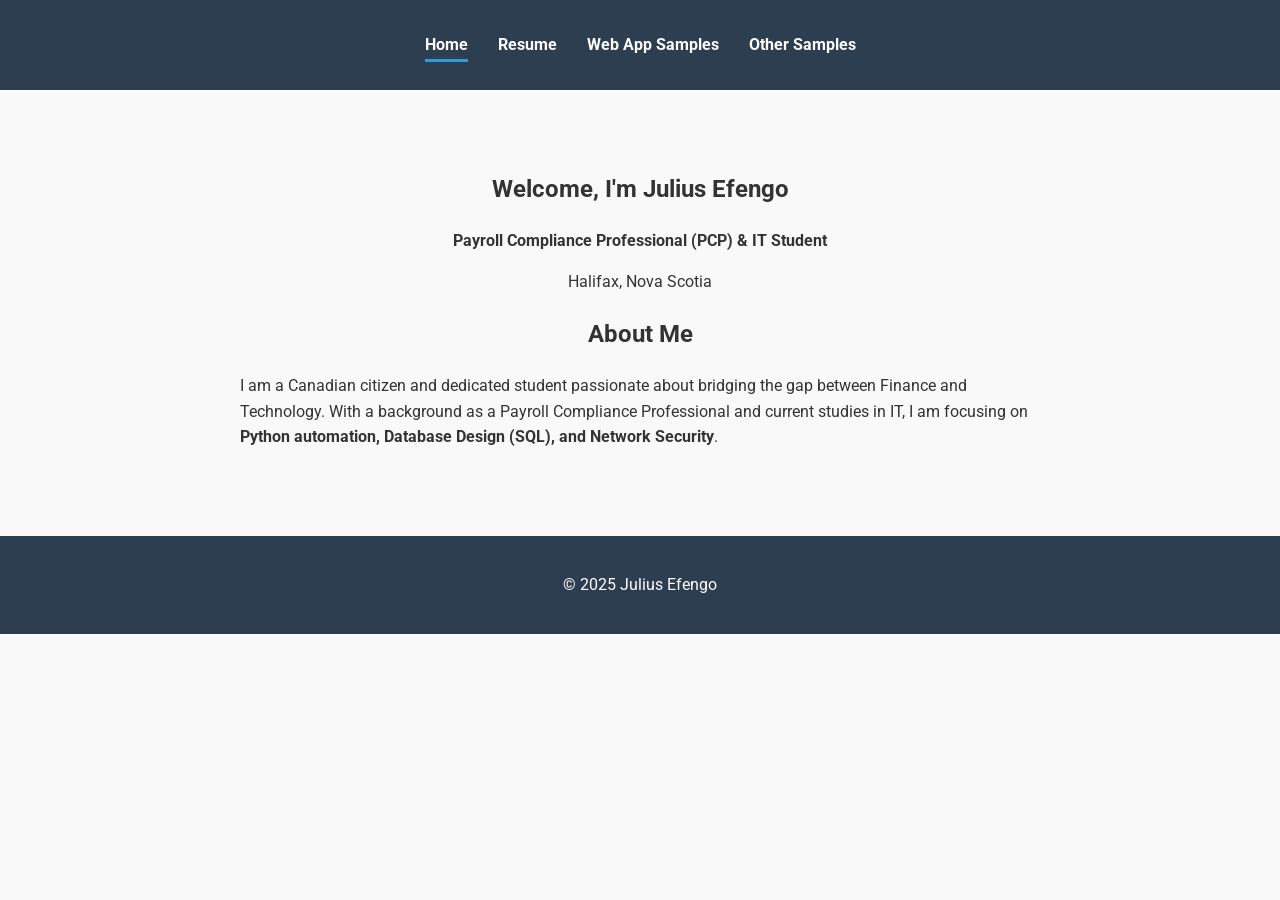
<file: index.html>
<!DOCTYPE html>
<html lang="en">
<head>
    <meta charset="UTF-8">
    <meta name="viewport" content="width=device-width, initial-scale=1.0">
    <title>Julius Efengo | Portfolio</title>
    <link href="https://fonts.googleapis.com/css2?family=Roboto:wght@400;700&display=swap" rel="stylesheet">
    <link rel="stylesheet" href="css/style.css">
</head>
<body>

    <header>
        <nav>
            <ul class="nav-links">
                <li><a href="index.html" class="active">Home</a></li>
                <li><a href="resume.html">Resume</a></li>
                <li><a href="web-samples.html">Web App Samples</a></li>
                <li><a href="other-samples.html">Other Samples</a></li>
            </ul>
        </nav>
    </header>

    <main class="home-container" style="max-width: 800px; margin: 40px auto; padding: 20px; text-align: center;">
        <section class="hero">
            <h1>Welcome, I'm Julius Efengo</h1>
            <p><strong>Payroll Compliance Professional (PCP) & IT Student</strong></p>
            <p>Halifax, Nova Scotia</p>
        </section>

        <section class="about-me">
            <h2>About Me</h2>
            <p style="text-align: left;">
                I am a Canadian citizen and dedicated student passionate about bridging the gap between Finance and Technology. 
                With a background as a Payroll Compliance Professional and current studies in IT, I am focusing on 
                <strong>Python automation, Database Design (SQL), and Network Security</strong>.
            </p>
        </section>
    </main>

    <footer>
        <p>&copy; 2025 Julius Efengo</p>
    </footer>
</body>
</html>
</file>
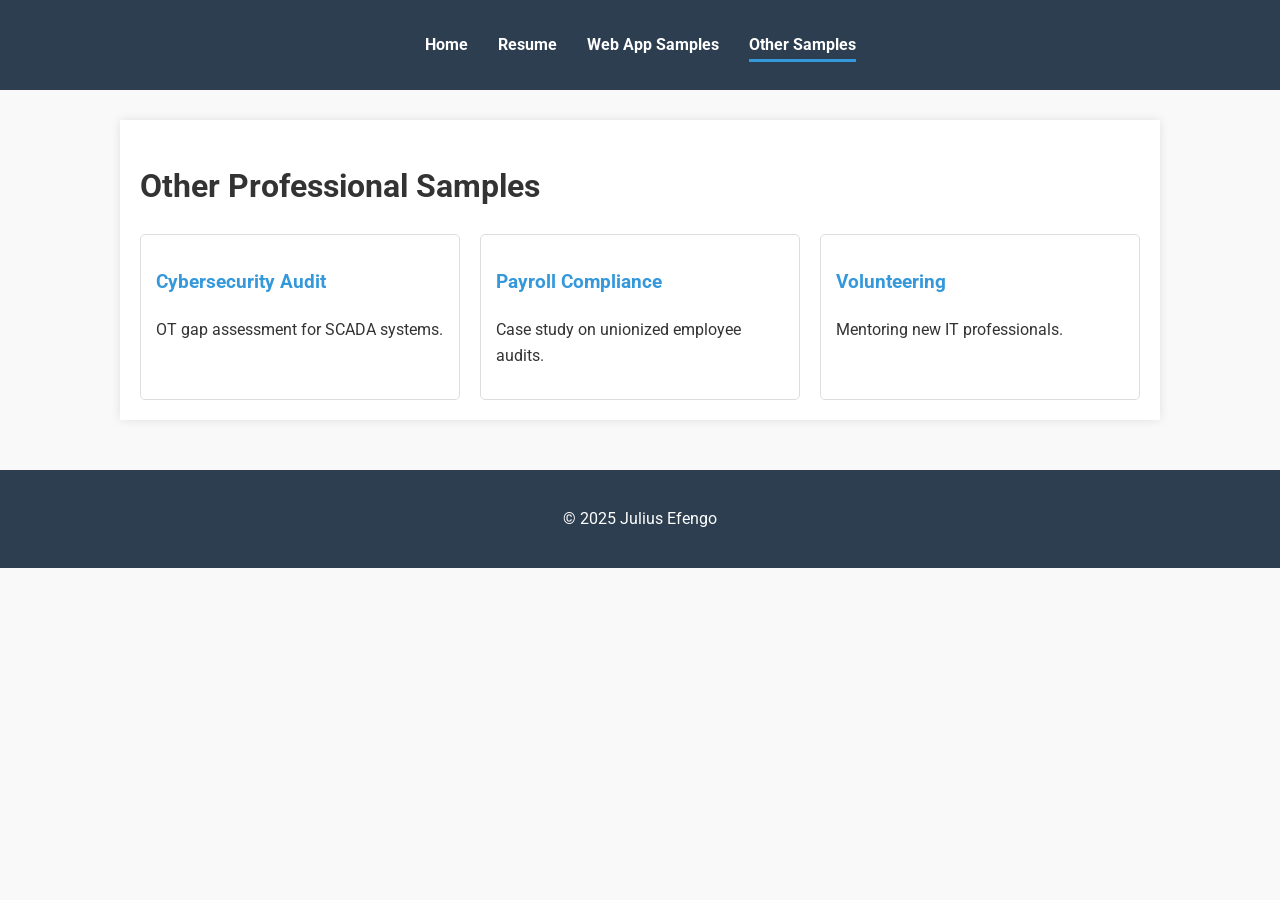
<file: other-samples.html>
<!DOCTYPE html>
<html lang="en">
<head>
    <meta charset="UTF-8">
    <meta name="viewport" content="width=device-width, initial-scale=1.0">
    <title>Julius Efengo | Other Samples</title>
    <link href="https://fonts.googleapis.com/css2?family=Roboto:wght@400;700&display=swap" rel="stylesheet">
    <link rel="stylesheet" href="css/style.css">
</head>
<body>
    <header>
        <nav>
            <ul class="nav-links">
                <li><a href="index.html">Home</a></li>
                <li><a href="resume.html">Resume</a></li>
                <li><a href="web-samples.html">Web App Samples</a></li>
                <li><a href="other-samples.html" class="active">Other Samples</a></li>
            </ul>
        </nav>
    </header>

    <main class="samples-container">
        <h1>Other Professional Samples</h1>
        <div class="project-grid">
            <article class="card">
                <h3>Cybersecurity Audit</h3>
                <p>OT gap assessment for SCADA systems.</p>
            </article>
            <article class="card">
                <h3>Payroll Compliance</h3>
                <p>Case study on unionized employee audits.</p>
            </article>
            <article class="card">
                <h3>Volunteering</h3>
                <p>Mentoring new IT professionals.</p>
            </article>
        </div>
    </main>

    <footer>
        <p>&copy; 2025 Julius Efengo</p>
    </footer>
</body>
</html>
</file>
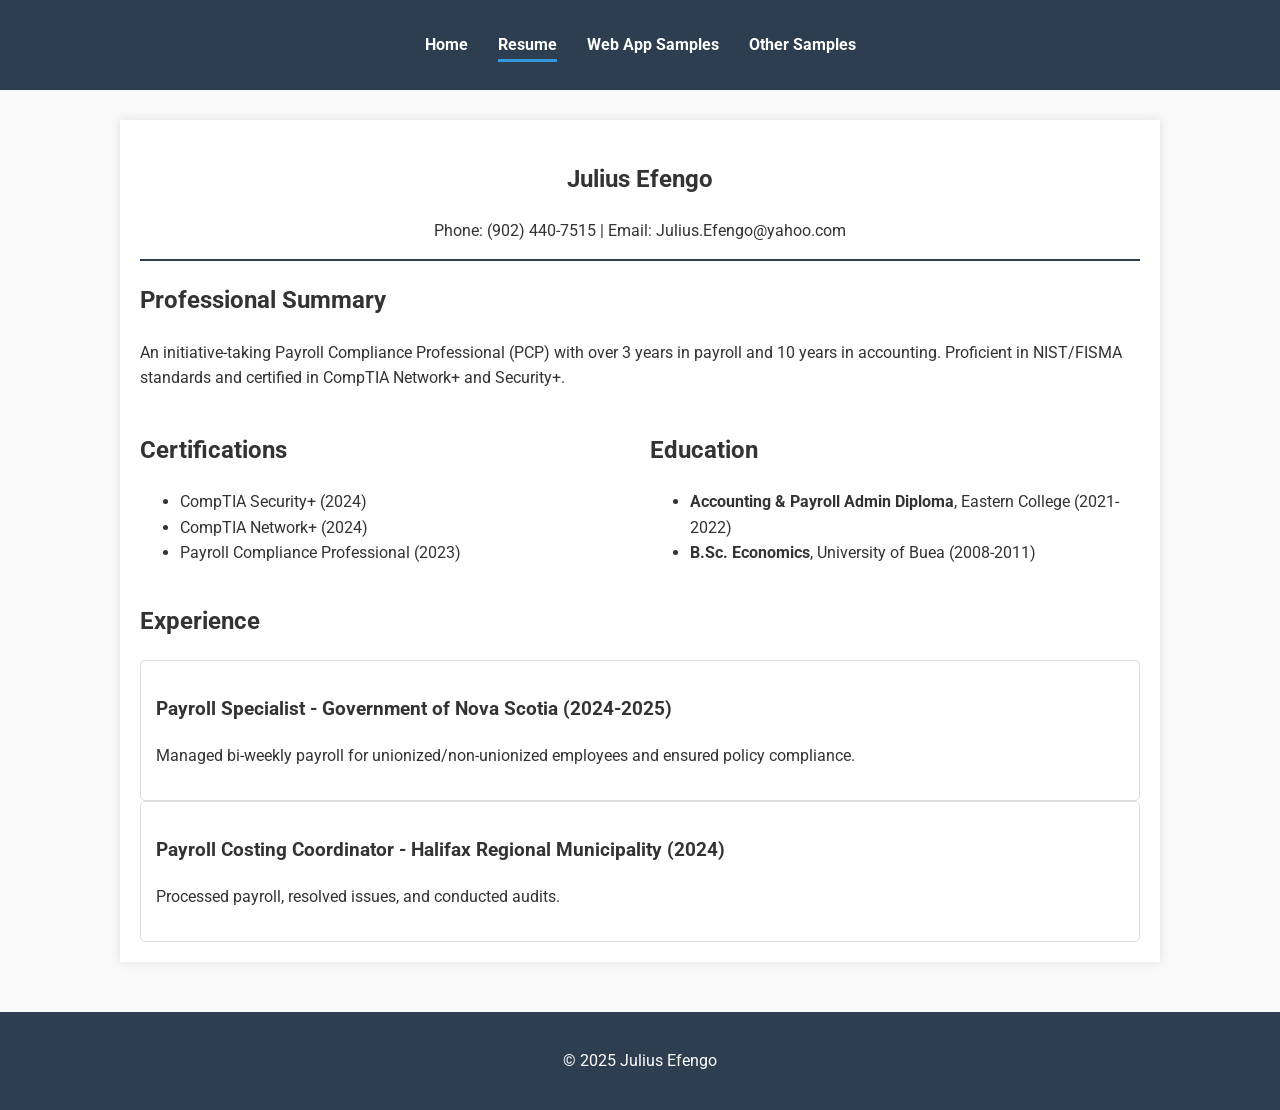
<file: resume.html>
<!DOCTYPE html>
<html lang="en">
<head>
    <meta charset="UTF-8">
    <meta name="viewport" content="width=device-width, initial-scale=1.0">
    <title>Julius Efengo | Resume</title>
    <link href="https://fonts.googleapis.com/css2?family=Roboto:wght@400;700&display=swap" rel="stylesheet">
    <link rel="stylesheet" href="css/style.css">
</head>
<body>

    <header>
        <nav>
            <ul class="nav-links">
                <li><a href="index.html">Home</a></li>
                <li><a href="resume.html" class="active">Resume</a></li>
                <li><a href="web-samples.html">Web App Samples</a></li>
                <li><a href="other-samples.html">Other Samples</a></li>
            </ul>
        </nav>
    </header>

    <main class="resume-container">
        <section class="resume-header">
            <h1>Julius Efengo</h1>
            <p>Phone: (902) 440-7515 | Email: Julius.Efengo@yahoo.com</p>
        </section>

        <section class="resume-section">
            <h2>Professional Summary</h2>
            <p>An initiative-taking Payroll Compliance Professional (PCP) with over 3 years in payroll and 10 years in accounting. Proficient in NIST/FISMA standards and certified in CompTIA Network+ and Security+.</p>
        </section>

        <div class="two-column-grid">
            <section class="resume-section">
                <h2>Certifications</h2>
                <ul>
                    <li>CompTIA Security+ (2024)</li>
                    <li>CompTIA Network+ (2024)</li>
                    <li>Payroll Compliance Professional (2023)</li>
                </ul>
            </section>

            <section class="resume-section">
                <h2>Education</h2>
                <ul>
                    <li><strong>Accounting & Payroll Admin Diploma</strong>, Eastern College (2021-2022)</li>
                    <li><strong>B.Sc. Economics</strong>, University of Buea (2008-2011)</li>
                </ul>
            </section>
        </div>

        <section class="resume-section">
            <h2>Experience</h2>
            <article class="job">
                <h3>Payroll Specialist - Government of Nova Scotia (2024-2025)</h3>
                <p>Managed bi-weekly payroll for unionized/non-unionized employees and ensured policy compliance.</p>
            </article>
            <article class="job">
                <h3>Payroll Costing Coordinator - Halifax Regional Municipality (2024)</h3>
                <p>Processed payroll, resolved issues, and conducted audits.</p>
            </article>
        </section>
    </main>

    <footer>
        <p>&copy; 2025 Julius Efengo</p>
    </footer>
</body>
</html>
</file>
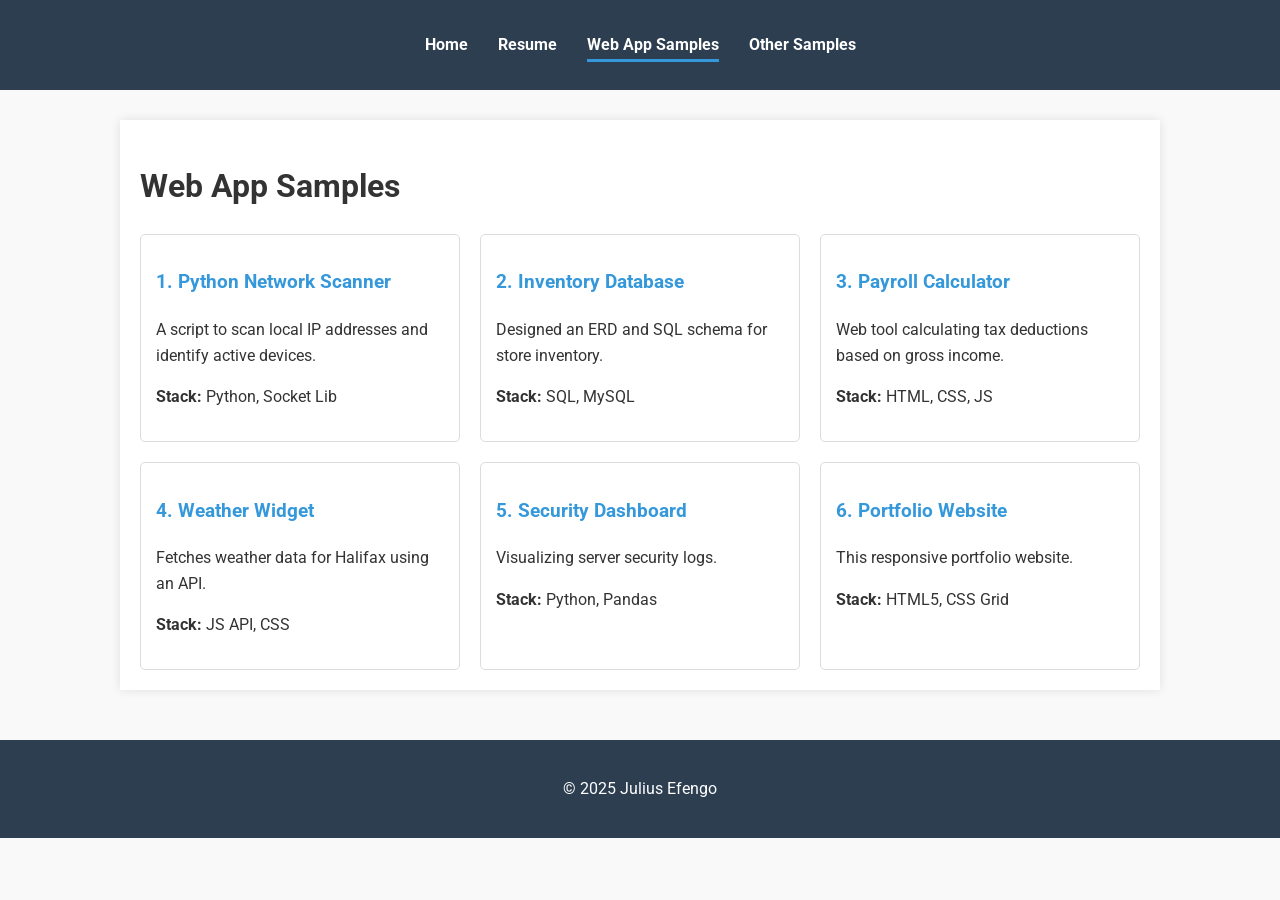
<file: web-samples.html>
<!DOCTYPE html>
<html lang="en">
<head>
    <meta charset="UTF-8">
    <meta name="viewport" content="width=device-width, initial-scale=1.0">
    <title>Julius Efengo | Web Samples</title>
    <link href="https://fonts.googleapis.com/css2?family=Roboto:wght@400;700&display=swap" rel="stylesheet">
    <link rel="stylesheet" href="css/style.css">
</head>
<body>
    <header>
        <nav>
            <ul class="nav-links">
                <li><a href="index.html">Home</a></li>
                <li><a href="resume.html">Resume</a></li>
                <li><a href="web-samples.html" class="active">Web App Samples</a></li>
                <li><a href="other-samples.html">Other Samples</a></li>
            </ul>
        </nav>
    </header>

    <main class="samples-container">
        <h1>Web App Samples</h1>
        <div class="project-grid">
            <article class="card">
                <h3>1. Python Network Scanner</h3>
                <p>A script to scan local IP addresses and identify active devices.</p>
                <p><strong>Stack:</strong> Python, Socket Lib</p>
            </article>
            <article class="card">
                <h3>2. Inventory Database</h3>
                <p>Designed an ERD and SQL schema for store inventory.</p>
                <p><strong>Stack:</strong> SQL, MySQL</p>
            </article>
            <article class="card">
                <h3>3. Payroll Calculator</h3>
                <p>Web tool calculating tax deductions based on gross income.</p>
                <p><strong>Stack:</strong> HTML, CSS, JS</p>
            </article>
            <article class="card">
                <h3>4. Weather Widget</h3>
                <p>Fetches weather data for Halifax using an API.</p>
                <p><strong>Stack:</strong> JS API, CSS</p>
            </article>
            <article class="card">
                <h3>5. Security Dashboard</h3>
                <p>Visualizing server security logs.</p>
                <p><strong>Stack:</strong> Python, Pandas</p>
            </article>
            <article class="card">
                <h3>6. Portfolio Website</h3>
                <p>This responsive portfolio website.</p>
                <p><strong>Stack:</strong> HTML5, CSS Grid</p>
            </article>
        </div>
    </main>

    <footer>
        <p>&copy; 2025 Julius Efengo</p>
    </footer>
</body>
</html>
</file>
<file: css/style.css>
/* css/style.css */

/* GLOBAL (G) */
:root {
    --primary: #2c3e50;
    --accent: #3498db;
    --bg: #f9f9f9;
    --card-bg: #ffffff;
    --text: #333;
}

body {
    font-family: 'Roboto', sans-serif;
    margin: 0;
    padding: 0;
    background-color: var(--bg);
    color: var(--text);
    line-height: 1.6;
}

header {
    background: var(--primary);
    padding: 1rem 0;
}

.nav-links {
    display: flex; /* Flexbox Requirement */
    justify-content: center;
    list-style: none;
    padding: 0;
    flex-wrap: wrap;
}

.nav-links li {
    margin: 0 15px;
}

.nav-links a {
    color: #fff;
    text-decoration: none;
    font-weight: bold;
    padding-bottom: 5px;
}

.nav-links a.active {
    border-bottom: 3px solid var(--accent);
}

footer {
    text-align: center;
    padding: 20px;
    background: var(--primary);
    color: #fff;
    margin-top: 50px;
}

/* PAGES (P) & SECTIONS (S) */

/* Resume Specifics */
.resume-container, .samples-container {
    max-width: 1000px;
    margin: 30px auto;
    padding: 20px;
    background: var(--card-bg);
    box-shadow: 0 0 10px rgba(0,0,0,0.1);
}

.resume-header {
    text-align: center;
    border-bottom: 2px solid var(--primary);
    margin-bottom: 20px;
}

/* Grid Layouts (Grid Requirement) */
.two-column-grid, .project-grid {
    display: grid;
    grid-template-columns: repeat(auto-fit, minmax(300px, 1fr));
    gap: 20px;
    margin-top: 20px;
}

/* Card Styling */
.card, .job {
    background: #fff;
    padding: 15px;
    border: 1px solid #ddd;
    border-radius: 5px;
}

.card h3 {
    color: var(--accent);
}

/* Responsive Media Query */
@media (max-width: 600px) {
    .nav-links {
        flex-direction: column;
        align-items: center;
    }
    .nav-links li {
        margin: 10px 0;
    }
}
</file>
